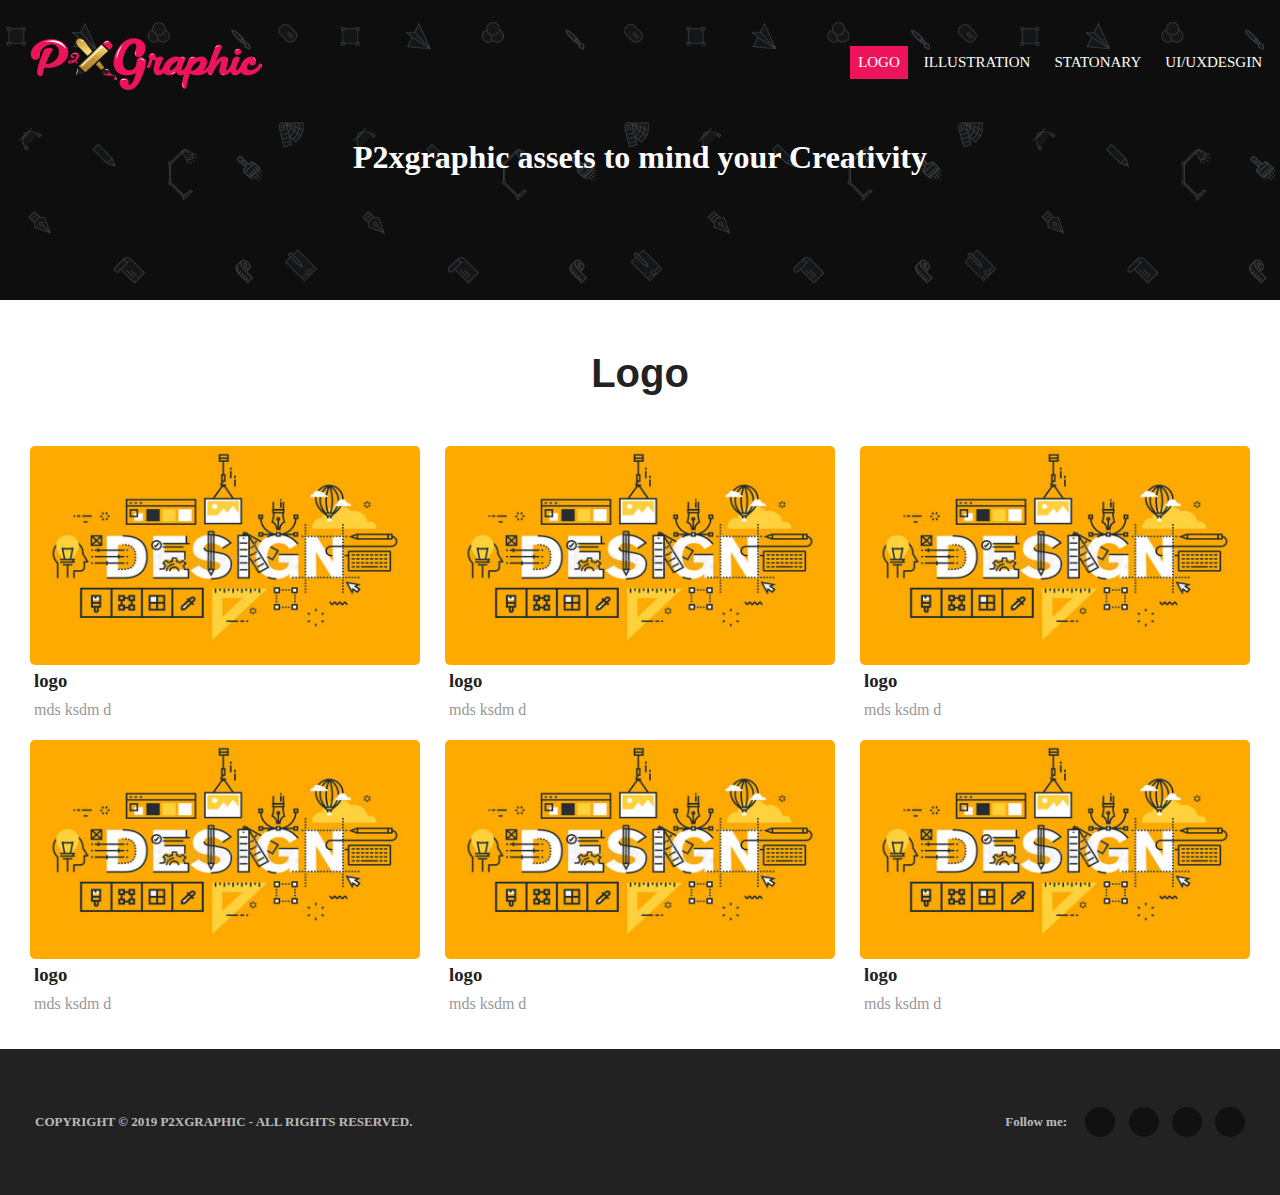
<file: logo.html>
<!DOCTYPE html>
<html lang="en-pk">

<head>

    <meta http-equiv="content-type" content="text/html; charset=utf-8" />
    <meta name="viewport" content="width=device-width, initial-scale=1, maximum-scale=1, user-scalable=no">

    <link rel="stylesheet" href="css/Normalize.css.css">
    <link rel="stylesheet" href="css/portfolio.css">
    <link rel="stylesheet" href="simplelightbox.min.css">
    <link rel="stylesheet" href="https://use.fontawesome.com/releases/v5.8.1/css/all.css" integrity="sha384-50oBUHEmvpQ+1lW4y57PTFmhCaXp0ML5d60M1M7uH2+nqUivzIebhndOJK28anvf" crossorigin="anonymous">




    <link href="img/p2xgraphic.ico" rel="shortcut icon" />
    <title>p2xgraphic</title>
</head>

<body>
    <div class="row">
        <header>
            <div class="menu-bar"><i class="fas fa-bars"></i></div>
            <nav class="nav">
                <div class="logo-img"><img src="img/logo2.png"></div>
                <ul class="navigation_bar">
                    <li><a  class="active" href="#">LOGO</a></li>
                    <li><a class="hvr-sweep-to-top" href="#">ILLUSTRATION</a></li>
                    <li><a class="hvr-sweep-to-top" href="#">STATONARY</a></li>
                    <li><a class="hvr-sweep-to-top" href="#">UI/UXDESGIN</a></li>
                </ul>
            </nav>
            <h1 class="header_h1">P2xgraphic assets to mind your Creativity</h1>
        </header>

        <div class="container-logo">
            <h1 class="container-heading">Logo</h1>
            <div class="container-r ">
                <div class="img-container">
                    <div><a href="imgtest.jpg" class=""><img class="img-setting" src="imgtest.jpg"></a></div>
                    <h3 class="img-h3">logo</h3>
                    <p class="img-p"> mds ksdm d</p>
                </div>
                <div class="img-container">
                    <a href="imgtest.jpg" class="big"><img class="img-setting" src="imgtest.jpg"></a>
                    <h3 class="img-h3">logo</h3>
                    <p class="img-p"> mds ksdm d</p>
                </div>
                <div class="img-container">
                    <a href="imgtest.jpg" class="big"><img class="img-setting" src="imgtest.jpg"></a>
                    <h3 class="img-h3">logo</h3>
                    <p class="img-p"> mds ksdm d</p>
                </div>
                <div class="img-container">
                    <a href="imgtest.jpg" class="big"><img class="img-setting" src="imgtest.jpg"></a>
                    <h3 class="img-h3">logo</h3>
                    <p class="img-p"> mds ksdm d</p>
                </div>
                <div class="img-container">
                    <a href="imgtest.jpg" class="big"><img class="img-setting" src="imgtest.jpg"></a>
                    <h3 class="img-h3">logo</h3>
                    <p class="img-p"> mds ksdm d</p>
                </div>
                <div class="img-container">
                    <a href="imgtest.jpg" class="big"><img class="img-setting" src="imgtest.jpg"></a>
                    <h3 class="img-h3">logo</h3>
                    <p class="img-p"> mds ksdm d</p>
                </div>
            </div>
        </div>
    </div>

    <!-- footer -->

    <footer class="bg-text">
        

            <div >
                <div class="copyright">
                  COPYRIGHT  &copy; 2019 P2XGRAPHIC - ALL RIGHTS RESERVED. </a>
                </div>
            </div>
            <div class="socail-media-container">
                <p>Follow me:</p>
                <div class="follow">
                    <a class="item" href="https://www.instagram.com/" target="_blank"><i class="fab fa-twitter"></i></a>
                    <a class="item" href="https://www.facebook.com/" target="_blank"><i class="fab fa-facebook-f"></i></a>
                    <a class="item" href="https://www.pinterest.com/" target="_blank"><i class="fab fa-linkedin-in"></i></a>
                    <a class="item" href="https://twitter.com/" target="_blank"><i class="fab fa-instagram"></i></a>
                </div>
            </div>
    </footer>

    <!-- footer -->




    <script src="js/jquery-2.2.4.min.js"></script>
    <script src="simple-lightbox.min.js"></script>
    <script>
        $(function() {
            var $gallery = $('.img-container a').simpleLightbox();

            $gallery.on('show.simplelightbox', function() {
                    console.log('Requested for showing');
                })
                .on('shown.simplelightbox', function() {
                    console.log('Shown');
                })
                .on('close.simplelightbox', function() {
                    console.log('Requested for closing');
                })
                .on('closed.simplelightbox', function() {
                    console.log('Closed');
                })
                .on('change.simplelightbox', function() {
                    console.log('Requested for change');
                })
                .on('next.simplelightbox', function() {
                    console.log('Requested for next');
                })
                .on('prev.simplelightbox', function() {
                    console.log('Requested for prev');
                })
                .on('nextImageLoaded.simplelightbox', function() {
                    console.log('Next image loaded');
                })
                .on('prevImageLoaded.simplelightbox', function() {
                    console.log('Prev image loaded');
                })
                .on('changed.simplelightbox', function() {
                    console.log('Image changed');
                })
                .on('nextDone.simplelightbox', function() {
                    console.log('Image changed to next');
                })
                .on('prevDone.simplelightbox', function() {
                    console.log('Image changed to prev');
                })
                .on('error.simplelightbox', function(e) {
                    console.log('No image found, go to the next/prev');
                    console.log(e);
                });



        });

    </script>

</body>

</html>
</file>
<file: css/portfolio.css>
.row {
    flex-grow: 1;

}

* {
    box-sizing: border-box;
}

body {
    font-family: 'Playfair Display SC', serif;
    display: flex;
    flex-direction: column;
    min-height: 100vh;
}


header {
    background-image: linear-gradient(rgba(0, 0, 0, 0.6), rgba(0, 0, 0, 0.6)), url(../img/background.png);
    background-position: center;
    background-repeat: no-repeat;
    background-size: cover;
    height: 300px;
}


/*-------------------------------------------------------------------------------------------------------------------------------*/
/* 08 - FOOTER */
/*-------------------------------------------------------------------------------------------------------------------------------*/
footer {
    padding: 45px 35px;
    background-color: #222;
    font-family: 'Trirong', serif;
    font-weight: 900;
    font-size: 13px;
    line-height: 30px;
    display: flex;
    flex-wrap: wrap;
    justify-content: space-between;
}

footer ul {
    list-style-type: none;
}

footer ul li {
    margin-bottom: 5px;
}

footer ul li a {
    color: #989898
}

footer .copyright a {
    color: #fff;
}

footer .copyright .fa {
    color: #ed145b;
}

footer p {
    display: inline-block;
    vertical-align: middle;
}

footer .follow {
    margin-left: 10px;
}

.bg-text {
    color: rgba(255, 255, 255, 0.7);
}

/*follow*/
.follow {
    display: inline-block;
}

.follow .item {
    width: 30px;
    height: 30px;
    line-height: 30px;
    vertical-align: middle;
    text-align: center;
    border-radius: 50%;
    -webkit-border-radius: 50%;
    display: inline-block;
    margin: 0 5px;
    position: relative;
    background-color: #111111;
    border: none;
    color: #a1a1a1;
    font-size: 12px;
}

.follow .item:last-child {
    margin-right: 0;
}

.follow .item .fa {
    position: relative;
    line-height: 28px;
}

.follow .item:before {
    /*! position: absolute; */
    /*! border-radius: 50%; */
    /*! -webkit-border-radius: 50%; */
    /*! left: -2px; */
    /*! top: -2px; */
    /*! right: -2px; */
    /*! bottom: -2px; */
    /*! content:""; */
    /*! background: #ed145b; */
    /*! transform: scale(0); */
    /*! -webkit-transform: scale(0); */
}

.follow.style-2 .item {
    background-color: #fff;
    border: 1px solid #cbcbcb;
    color: #cbcbcb;
}

.follow-style-3 {
    position: relative;
    display: inline-block;
    width: auto;
    height: 50px;
    line-height: 50px;
    vertical-align: middle;
    background-color: #111111;
    padding: 0 18px;
}

.follow-style-3 a {
    position: relative;
    display: inline-block;
    padding: 0 12px;
    color: #fff;
}

.copyright {
    margin-top: 13px;
    text-align: center;
}

.socail-media-container {
    text-align: center;
}



@media (min-width: 1200px) {
    .follow-style-3 a:hover {
        color: #ed145b;
    }
}

@media (min-width: 1200px) {
    .follow .item:hover:before {
        transform: scale(1);
        -webkit-transform: scale(1);
    }

    footer .follow .item:hover,
    .follow .item:hover {
        color: #fff;
        background-color: #ed145b;
        border: 1px solid #ed145b;
    }

    footer .copyright a:hover {
        color: #ed145b;
    }
}


.navigation_bar {
    display: flex;
    padding-top: 30px;
}

.img-container {
    margin-bottom: 10px;
}

.nav {
    display: flex;
    justify-content: space-between;
    margin: 0px 10px;
}

.navigation_bar li a {
    display: block;
    padding: 8px;
    color: #fff;
    font-size: 15px;
    margin-left: 8px;
}

.logo-img img {
    width: 250px;
}

.logo-img {
    padding: 33px 10px 10px;
}

.header_h1 {
    text-align: center;
    color: #fff;
    padding: 10px;
}

.solial_media_link {
    display: flex;
}


.solial_media_link li {
    padding: 5px;
}

.container-heading {
    text-align: center;
    margin: 50px 0px 50px;
    font-family: 'Raleway', sans-serif;
    color: #222;
    font-size: 40px;
}

.container-logo {

    margin: 0px 30px;
}

.container-r {
    display: flex;
    justify-content: space-between;
    margin: 15px 0px;
    flex-wrap: wrap;
}

.img-h3 {
    margin: 5px 0px;
    padding-left: 4px;
    color: #222222;
}

.img-p {
    margin: 10px 0px;
    padding-left: 4px;
    font-family: Raleway', sans-serif';
    color: #989898;
}

.img-setting {
    width: 415px;
    display: block;
    border-radius: 5px;
}

.active {
    background-color: #ed145b;
}

@media (max-width: 1335px) {
    .img-setting {
        width: 400px;
    }
}

@media (max-width: 1290px) {
    .img-setting {
        width: 390px;
    }
}

@media (max-width: 1250px) {
    .img-setting {
        width: 375px;
    }
}

@media (max-width: 1200px) {
    .img-setting {
        width: 350px;
    }
}

@media (max-width: 1150px) {
    .img-setting {
        width: 330px;
    }
}

@media (max-width: 1100px) {
    .img-setting {
        width: 310px;
    }
}

@media (max-width: 1020px) {
    .img-setting {
        width: 300px;
    }

    .navigation_bar {
        display: none;
    }

    .nav {
        justify-content: center;
    }
}

@media (max-width: 990px) {
    .img-setting {
        width: 290px;
    }

    footer {
        justify-content: center;
    }
}

@media (max-width: 970px) {
    .img-setting {
        width: 280px;
    }
}

@media (max-width: 930px) {
    .img-setting {
        width: 270px;
    }
}

@media (max-width: 900px) {
    .img-setting {
        width: 370px;
    }
}

@media (max-width: 810px) {
    .img-setting {
        width: 350px;
    }
}

@media (max-width: 770px) {
    .img-setting {
        width: 330px;
    }
}

@media (max-width: 750px) {
    .img-setting {
        width: 320px;
    }
}

@media (max-width: 720px) {
    .img-setting {
        width: 310px;
    }
}

@media (max-width: 690px) {
    .img-setting {
        width: 280px;
    }
}

@media (max-width: 650px) {
    .img-setting {
        width: 260px;
    }
    .container-heading{
        margin: 30px 0px 30px;
    }
}

@media (max-width: 600px) {
    .img-setting {
        width: 100%;
    }


    .container-r {

        justify-content: center;
    }

    .container-logo {

        margin: 0px 10px;
    }
}
</file>
<file: simplelightbox.min.css>
.sl-wrapper .sl-close,
.sl-wrapper .sl-navigation button {
 height:44px;
 line-height:44px;
 font-family:Arial,Baskerville,monospace
}
.sl-wrapper .sl-close:focus,
.sl-wrapper .sl-navigation button:focus {
 outline:0
}
body.hidden-scroll {
 overflow:hidden
}
.sl-overlay {
 position:fixed;
 left:0;
 right:0;
 top:0;
 bottom:0;
 background:#fff;
 opacity:0.95;
 display:none;
 z-index:1035
}
.sl-wrapper .sl-close,
.sl-wrapper .sl-counter {
 top:30px;
 display:none;
 color:#000;
 position:fixed
}
.sl-wrapper {
 z-index:1040
}
.sl-wrapper button {
 border:0;
 background:0 0;
 font-size:28px;
 padding:0;
 cursor:pointer
}
.sl-wrapper button:hover {
 opacity:.7
}
.sl-wrapper .sl-close {
 right:30px;
 z-index:10060;
 margin-top:-14px;
 margin-right:-14px;
 width:44px;
 font-size:3rem
}
.sl-wrapper .sl-counter {
 left:30px;
 z-index:1060;
 font-size:1rem
}
.sl-wrapper .sl-navigation {
 width:100%;
 display:none
}
.sl-wrapper .sl-navigation button {
 position:fixed;
 top:50%;
 margin-top:-22px;
 width:22px;
 text-align:center;
 display:block;
 z-index:10060;
 color:#000
}
.sl-wrapper .sl-navigation button.sl-next {
 right:5px;
 font-size:2rem
}
.sl-wrapper .sl-navigation button.sl-prev {
 left:5px;
 font-size:2rem
}
@media (min-width:35.5em) {
 .sl-wrapper .sl-navigation button {
  width:44px
 }
 .sl-wrapper .sl-navigation button.sl-next {
  right:10px;
  font-size:3rem
 }
 .sl-wrapper .sl-navigation button.sl-prev {
  left:10px;
  font-size:3rem
 }
 .sl-wrapper .sl-image img {
  border:0
 }
}
@media (min-width:50em) {
 .sl-wrapper .sl-navigation button {
  width:44px
 }
 .sl-wrapper .sl-navigation button.sl-next {
  right:20px;
  font-size:3rem
 }
 .sl-wrapper .sl-navigation button.sl-prev {
  left:20px;
  font-size:3rem
 }
 .sl-wrapper .sl-image img {
  border:0
 }
}
.sl-wrapper .sl-image {
 position:fixed;
 -ms-touch-action:none;
 touch-action:none;
 z-index:10000
}
.sl-wrapper .sl-image img {
 margin:0;
 padding:0;
 display:block;
 border:0;
 width:100%;
 height:auto
}
.sl-wrapper .sl-image iframe {
 background:#000;
 border:0
}
@media (min-width:35.5em) {
 .sl-wrapper .sl-image iframe {
  border:0
 }
}
@media (min-width:50em) {
 .sl-wrapper .sl-image iframe {
  border:0
 }
}
.sl-wrapper .sl-image .sl-caption {
 display:none;
 padding:10px;
 color:#fff;
 background:rgba(0,0,0,.8);
 font-size:1rem;
 position:absolute;
 bottom:0;
 left:0;
 right:0
}
.sl-wrapper .sl-image .sl-caption.pos-top {
 bottom:auto;
 top:0
}
.sl-wrapper .sl-image .sl-caption.pos-outside {
 bottom:auto
}
.sl-wrapper .sl-image .sl-download {
 display:none;
 position:absolute;
 bottom:5px;
 right:5px;
 color:#000;
 z-index:1060
}
.sl-spinner {
 display:none;
 border:5px solid #333;
 border-radius:40px;
 height:40px;
 left:50%;
 margin:-20px 0 0 -20px;
 opacity:0;
 position:fixed;
 top:50%;
 width:40px;
 z-index:1007;
 -webkit-animation:pulsate 1s ease-out infinite;
 -moz-animation:pulsate 1s ease-out infinite;
 -ms-animation:pulsate 1s ease-out infinite;
 -o-animation:pulsate 1s ease-out infinite;
 animation:pulsate 1s ease-out infinite
}
.sl-scrollbar-measure {
 position:absolute;
 top:-9999px;
 width:50px;
 height:50px;
 overflow:scroll
}
.sl-transition {
 transition:-moz-transform ease .2s;
 transition:-ms-transform ease .2s;
 transition:-o-transform ease .2s;
 transition:-webkit-transform ease .2s;
 transition:transform ease .2s
}
@-webkit-keyframes pulsate {
 0% {
  transform:scale(.1);
  opacity:0
 }
 50% {
  opacity:1
 }
 100% {
  transform:scale(1.2);
  opacity:0
 }
}
@keyframes pulsate {
 0% {
  transform:scale(.1);
  opacity:0
 }
 50% {
  opacity:1
 }
 100% {
  transform:scale(1.2);
  opacity:0
 }
}
@-moz-keyframes pulsate {
 0% {
  transform:scale(.1);
  opacity:0
 }
 50% {
  opacity:1
 }
 100% {
  transform:scale(1.2);
  opacity:0
 }
}
@-o-keyframes pulsate {
 0% {
  transform:scale(.1);
  opacity:0
 }
 50% {
  opacity:1
 }
 100% {
  transform:scale(1.2);
  opacity:0
 }
}
@-ms-keyframes pulsate {
 0%,
 100% {
  opacity:0
 }
 0% {
  transform:scale(.1)
 }
 50% {
  opacity:1
 }
 100% {
  transform:scale(1.2)
 }
}
</file>
